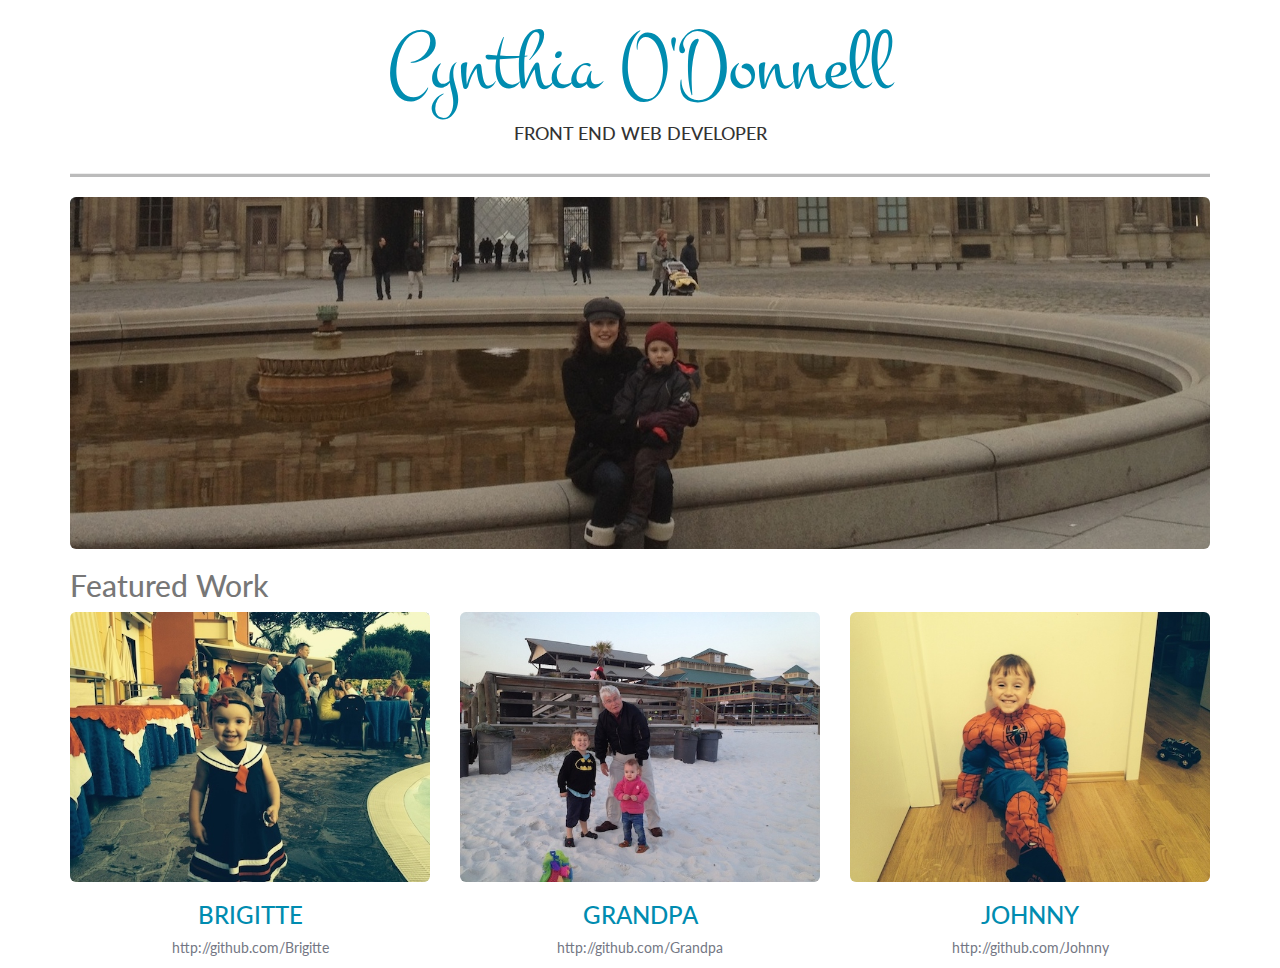
<file: index.html>
<!DOCTYPE html>
<html>
  <head>
    <meta charset='utf-8'>
    <meta name='viewport' content='width=device-width, initial-scale=1'>
    <link rel="stylesheet" href="css/bootstrap.min.css">
    <link href='http://fonts.googleapis.com/css?family=Lato|Montez' rel='stylesheet' type='text/css'>
    <link rel='stylesheet' href='css/style.css' type='text/css'>
    <link rel='shortcut icon' href='images/favicon.ico'/>
    <title>Portfolio - Cynthia O'Donnell</title>
  </head>
  <body>
    	<div class='container'>
        <header>
          <div class='row'>
        	  <div class='col-md-12'>
        	    <h1 class='text-center text-thin title-super analgous-color'>Cynthia O'Donnell</h1>
        	    <h4 class='text-center text-uppercase contrasting1-color'>Front End Web Developer</h4>
        	  </div>
          </div>
        </header>
      <div class='row'>
      	<div class='col-md-12'>
      	  <hr>
      	</div>
      </div>
      <div class='row'>
      	<div class='col-md-12'>
      	  <img class='img-responsive img-rounded' src='images/Louvre.jpg' alt="Cynthia O'Donnell and son">
      	</div>
      </div>
      <div class='row'>
      	<div class='col-md-12'>
      	  <h2 class='muted-color'>Featured Work</h2>
      	</div>
      </div>
      <div class='row analgous-color'>
      	<div class='col-md-4 text-center'>
      	  <img class='img-responsive img-rounded' src='images/Brigitte.jpg' alt='A pretty girl'>
      	  <h3 class='text-uppercase text-center'>Brigitte</h3>
      	  <p class='text-center contrasting-2-color'>
      	  	<a href='https://github.com/MimiBambino'>http://github.com/Brigitte</a>
      	  </p>
      	</div>
      	<div class='col-md-4 pic'>
      	  <img class='img-responsive img-rounded' src='images/Grandpa.jpg' alt='A charming Grandpa with his grandchildren'>
      	  <h3 class='text-uppercase text-center'>Grandpa</h3>
      	  <p class='text-center contrasting-2-color'>
      		<a href="https://github.com/MimiBambino">http://github.com/Grandpa</a>
      	  </p>
      	</div>
      	<div class='col-md-4 pic'>
      	  <img class='img-responsive img-rounded' src='images/Johnny.jpg' alt='Johnny as Spiderman!'>
      	  <h3 class='text-uppercase text-center'>Johnny</h3>
      	  <p class='text-center contrasting-2-color'>
      	  	<a href="https://github.com/MimiBambino">http://github.com/Johnny</a>
      	  </p>
      	</div>
      </div>
    </div>
  </body>
</html>
</file>
<file: css/style.css>
/*
color sheme:  

primary       #03bbc5 (logo)
contrasting-1 #002b2e (job)
contrasting-2 #646464 (links)
analgous      #008cb0 (my name and app names)
muted gray    #999 (featured)

*/

body {
	font-family: 'Lato', sans-serif;
/*	color: #747784;*/
/*	color: #03bbc5;*/

	font-weight: 400;
}

h1, a {
	color: #747784;
}

hr {
	height: 3px;
	background-color: #bbb;
}

.logo {
  margin-top: 20px;
}

.title-super {
	font-size: 85px;
	font-family: 'Montez', 'Brush Script MT', 'Papyrus', cursive;
}

.text-thin {
	font-weight: 100;
} 

.primary-color {
	color: #03bbc5;
}

.contrasting-1-color {
	color: #002b2e;
}

.contrasting-2-color {
	color: #646464;
}

.analgous-color {
	color: #008cb0;
}

.muted-color {
	color: #777;
}
</file>
